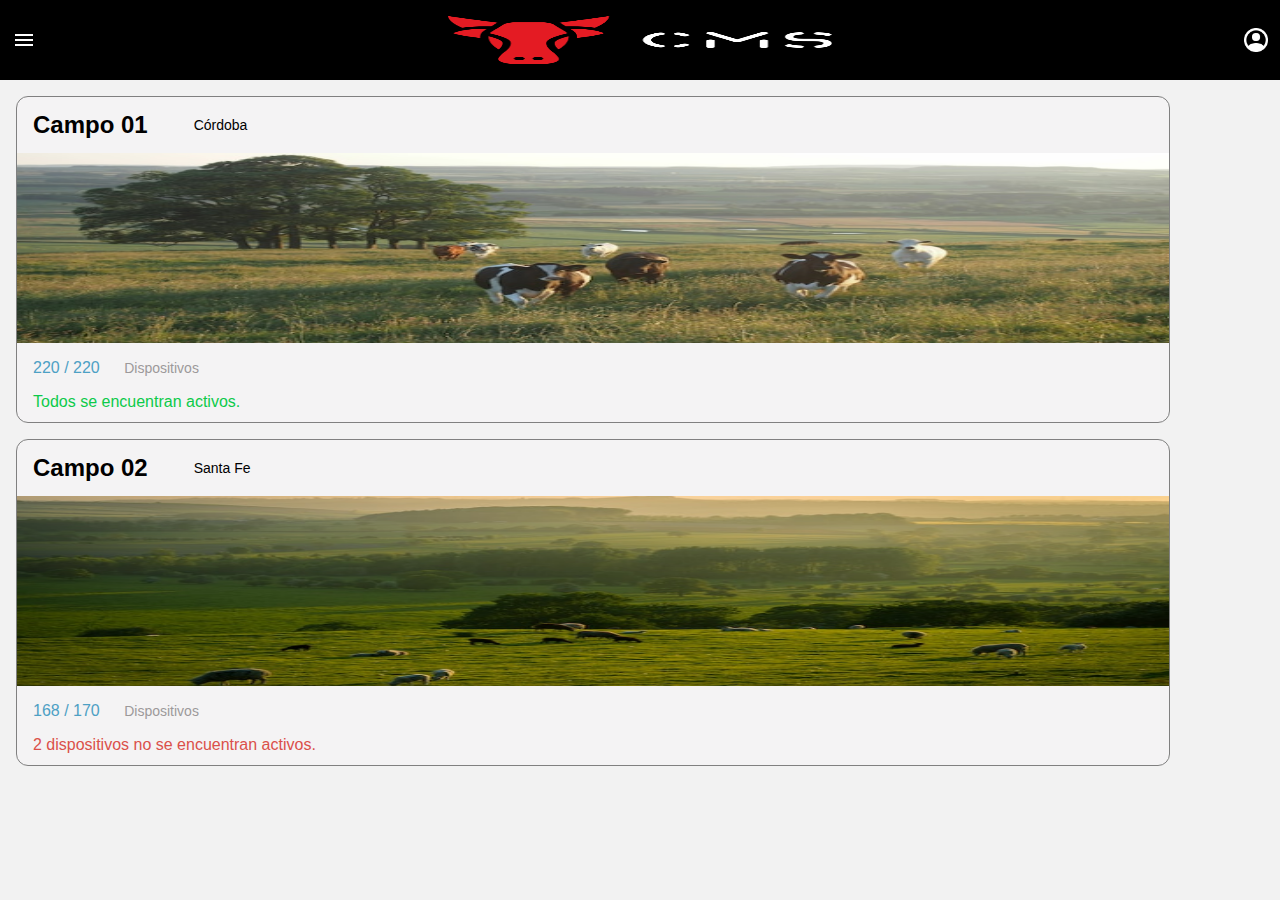
<file: index.html>
<!DOCTYPE html>
    <html lang="es">
    <head>
        <meta charset="UTF-8">
        <meta name="viewport" content="width=device-width, initial-scale=1.0">
        <title>CMS</title>
        <link rel="stylesheet" href="./css/style.css">
        <script src="./js/app.js"></script>
    </head>
    <body>
        <header>
            <img src="./img/burger.png" alt="menu">
            <img class="logo" src="./img/logo.png" alt="logo">
            <img src="./img/person.png" alt="person">
        </header>
        <div class="cardCampo" id="cardCampo1">
            <div class="headCard">
                <h2>Campo 01</h2>
                <span>Córdoba</span>
            </div>
            <img src="./img/card1.png" alt="imgCampo1">
            <div class="txtDisp">
                <span class="cantidad">220 / 220</span>
                <span class="dispo">Dispositivos</span>
                <p class="conectados">Todos se encuentran activos.</p>
            </div>
        </div>
        <div class="cardCampo" id="cardCampo2">
            <div class="headCard" >
                <h2>Campo 02</h2>
                <span>Santa Fe</span>
            </div>
            <img src="./img/card2.png" alt="imgCampo2">
            <div class="txtDisp">
                <span class="cantidad">168 / 170</span>
                <span class="dispo">Dispositivos</span>
                <p class="noConectados">2 dispositivos no se encuentran activos.</p>
            </div>
        </div>
    </body>
</html>
</file>
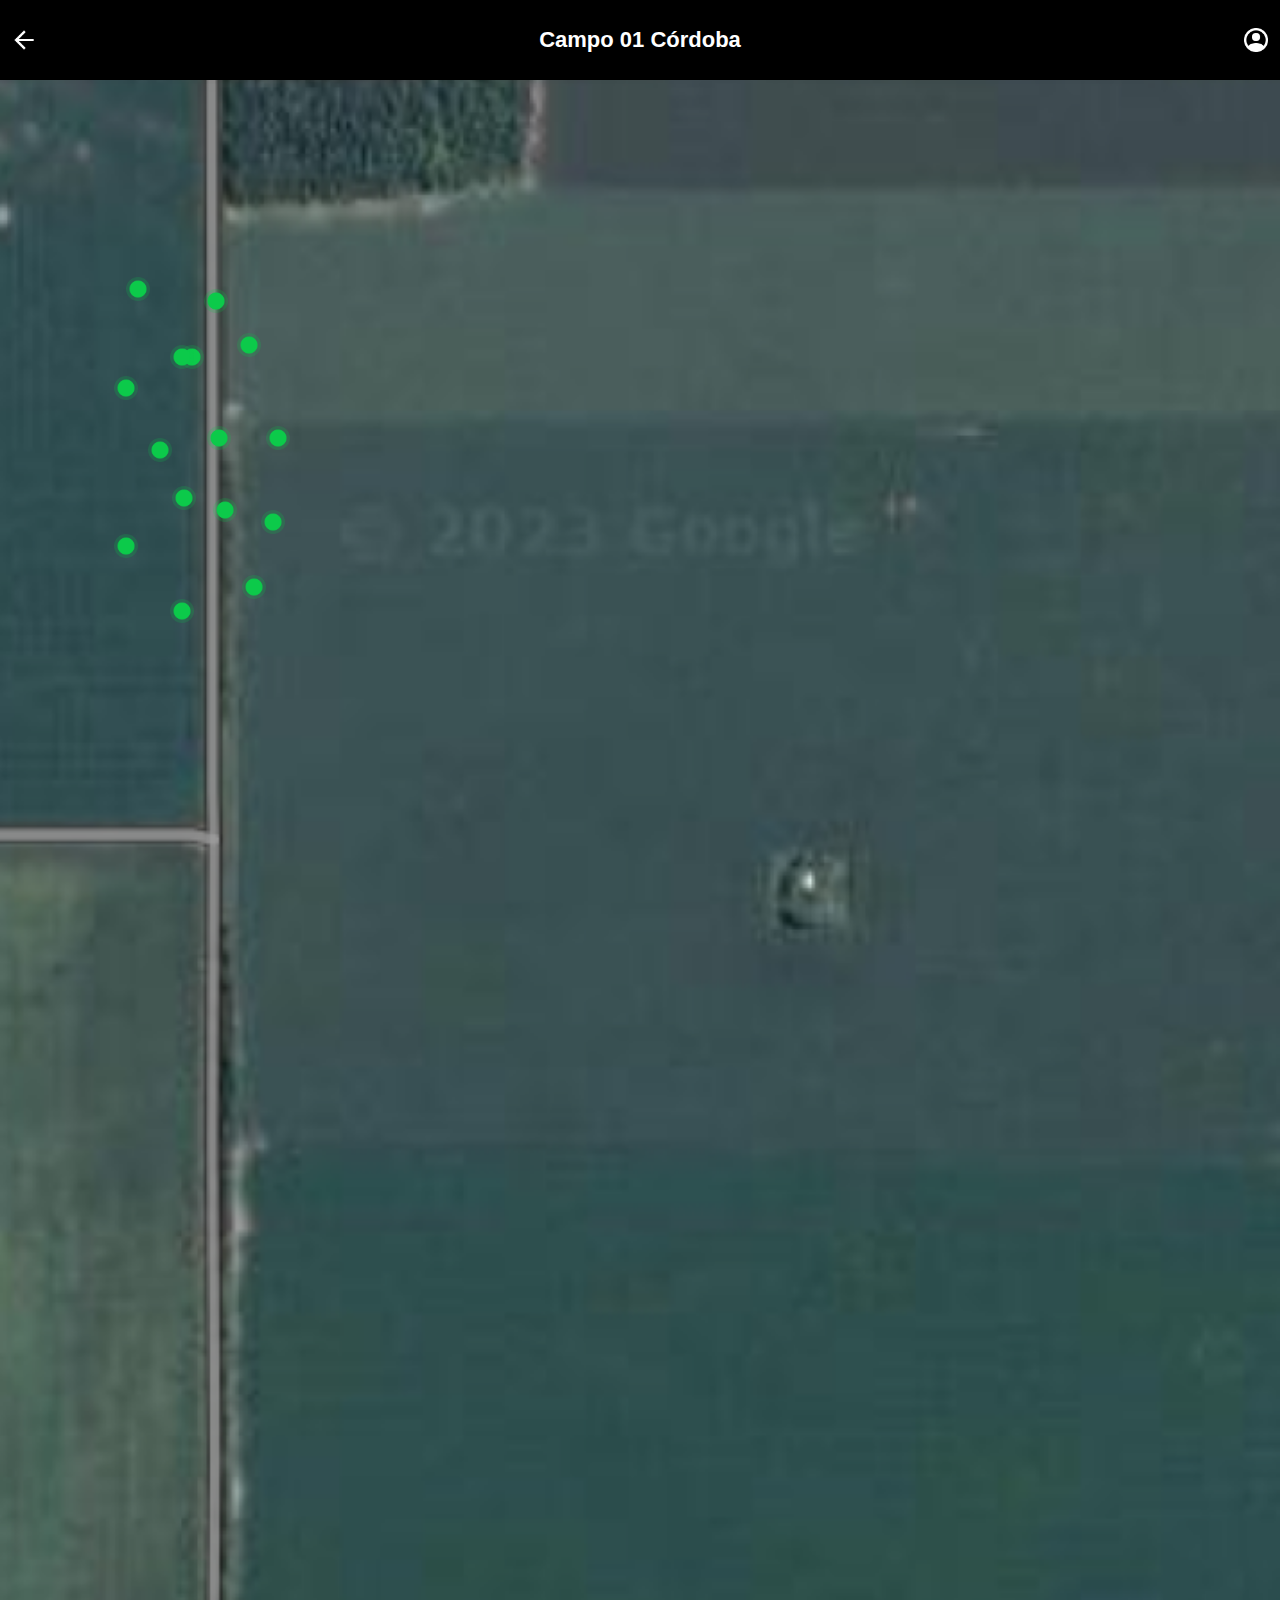
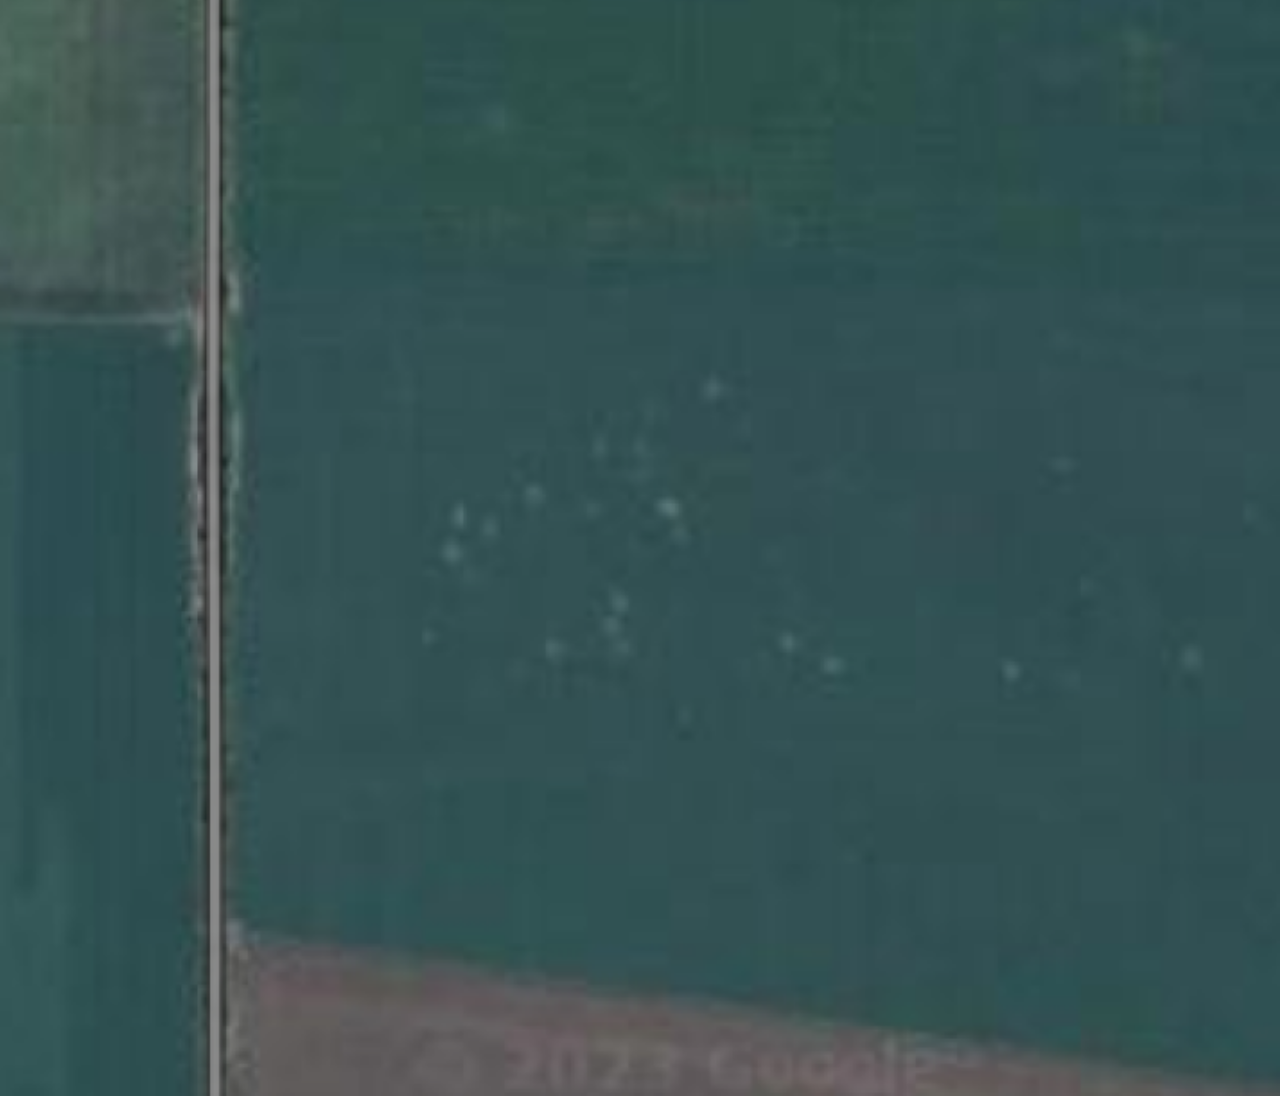
<file: pages/campo1.html>
<!DOCTYPE html>
    <html lang="es">
    <head>
        <meta charset="UTF-8">
        <meta name="viewport" content="width=device-width, initial-scale=1.0">
        <link rel="stylesheet" href="../css/styleCmp01.css">
        <script src="../js/campo1.js"></script>
        <title>Campo 1</title>
    </head>
    <body>
        <header>
            <img id="btnBack" src="../img/back.png" alt="menu">
            <h1>Campo 01 Córdoba</h1>
            <img src="../img/person.png" alt="person">
        </header>
        <div class="campo">
            <img src="../img/campo01.png" alt="campo">
        </div>
        <section>
            <img class="ptoVerde1" src="../img/verde.png" alt="verde">
            <img class="ptoVerde2" src="../img/verde.png" alt="verde">
            <img class="ptoVerde3" src="../img/verde.png" alt="verde">
            <img class="ptoVerde4" src="../img/verde.png" alt="verde">
            <img class="ptoVerde5" src="../img/verde.png" alt="verde">
            <img class="ptoVerde6" src="../img/verde.png" alt="verde">
            <img class="ptoVerde7" src="../img/verde.png" alt="verde">
            <img class="ptoVerde8" src="../img/verde.png" alt="verde">
            <img class="ptoVerde9" src="../img/verde.png" alt="verde">
            <img class="ptoVerde10" src="../img/verde.png" alt="verde">
            <img class="ptoVerde11" src="../img/verde.png" alt="verde">
            <img class="ptoVerde12" src="../img/verde.png" alt="verde">
            <img class="ptoVerde13" src="../img/verde.png" alt="verde">
            <img class="ptoVerde14" src="../img/verde.png" alt="verde">
            <img class="ptoVerde15" src="../img/verde.png" alt="verde">
        </section>
    </body>
</html>
</file>
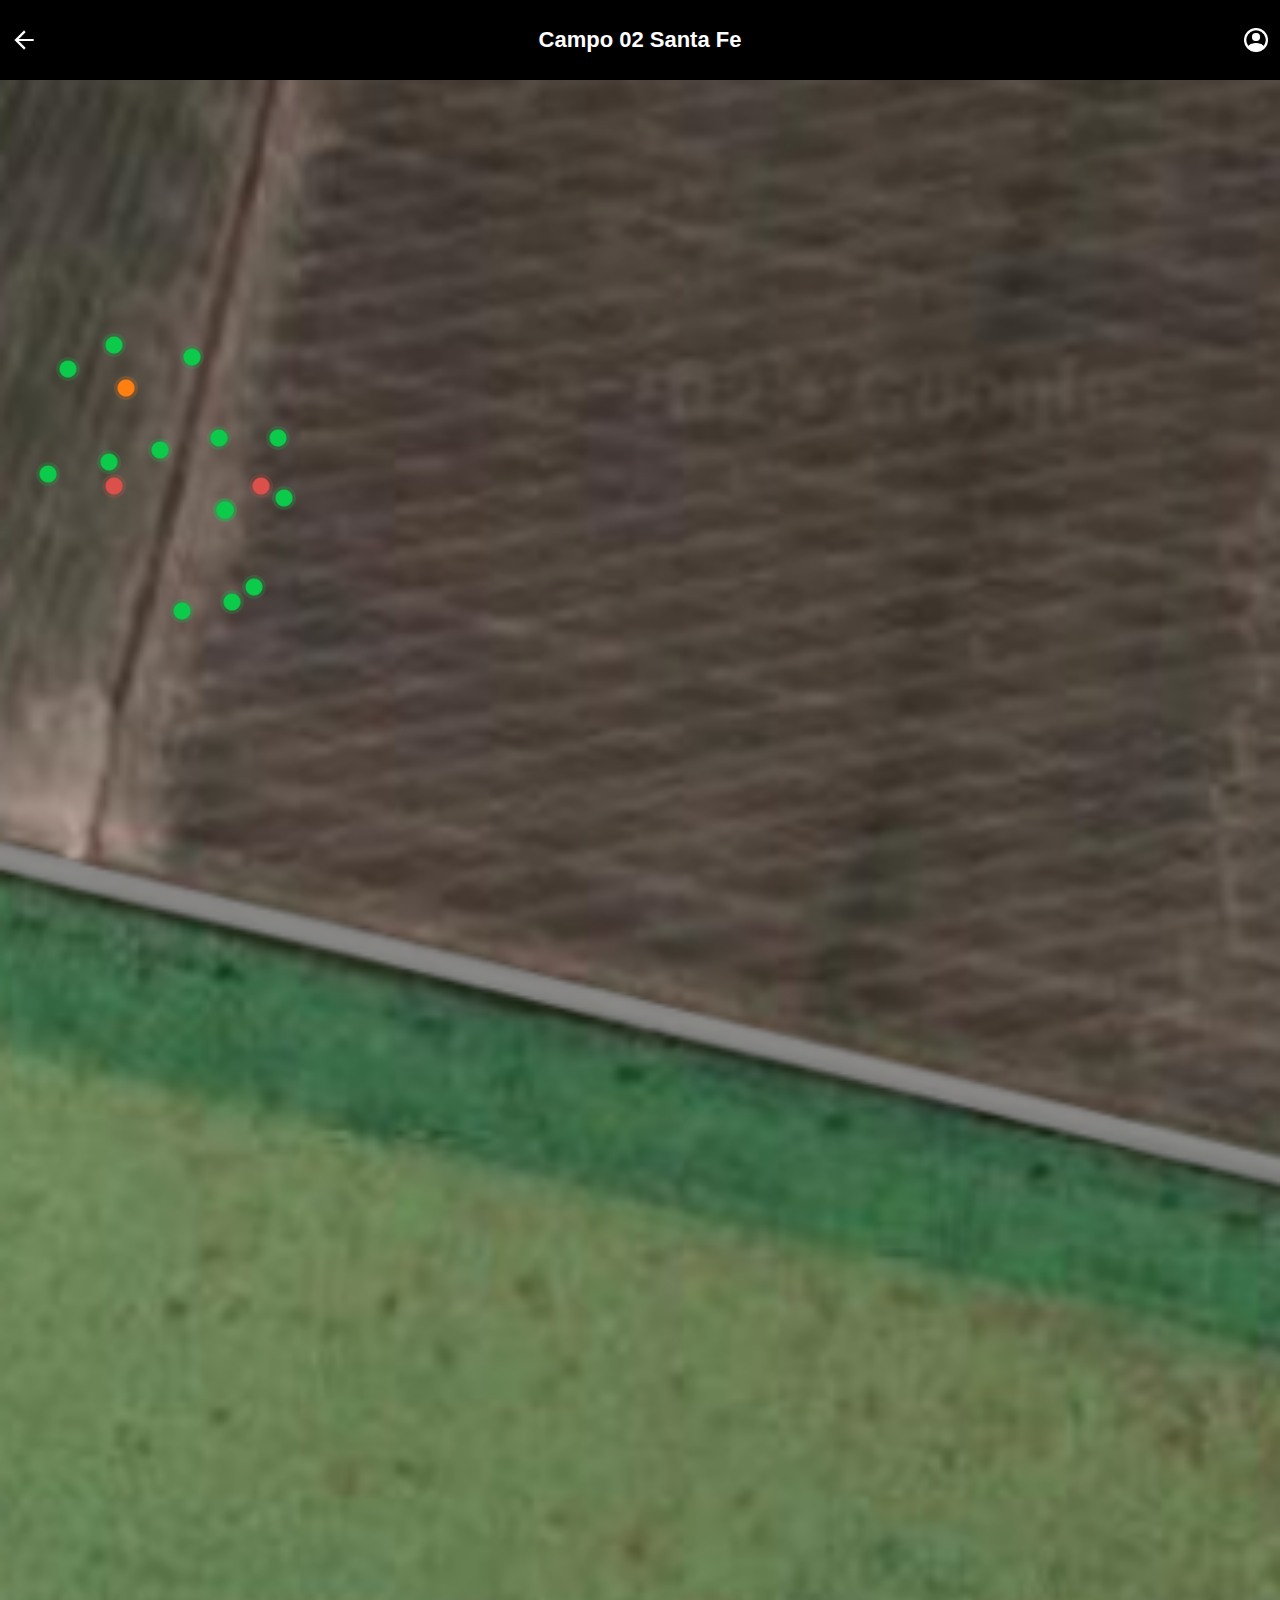
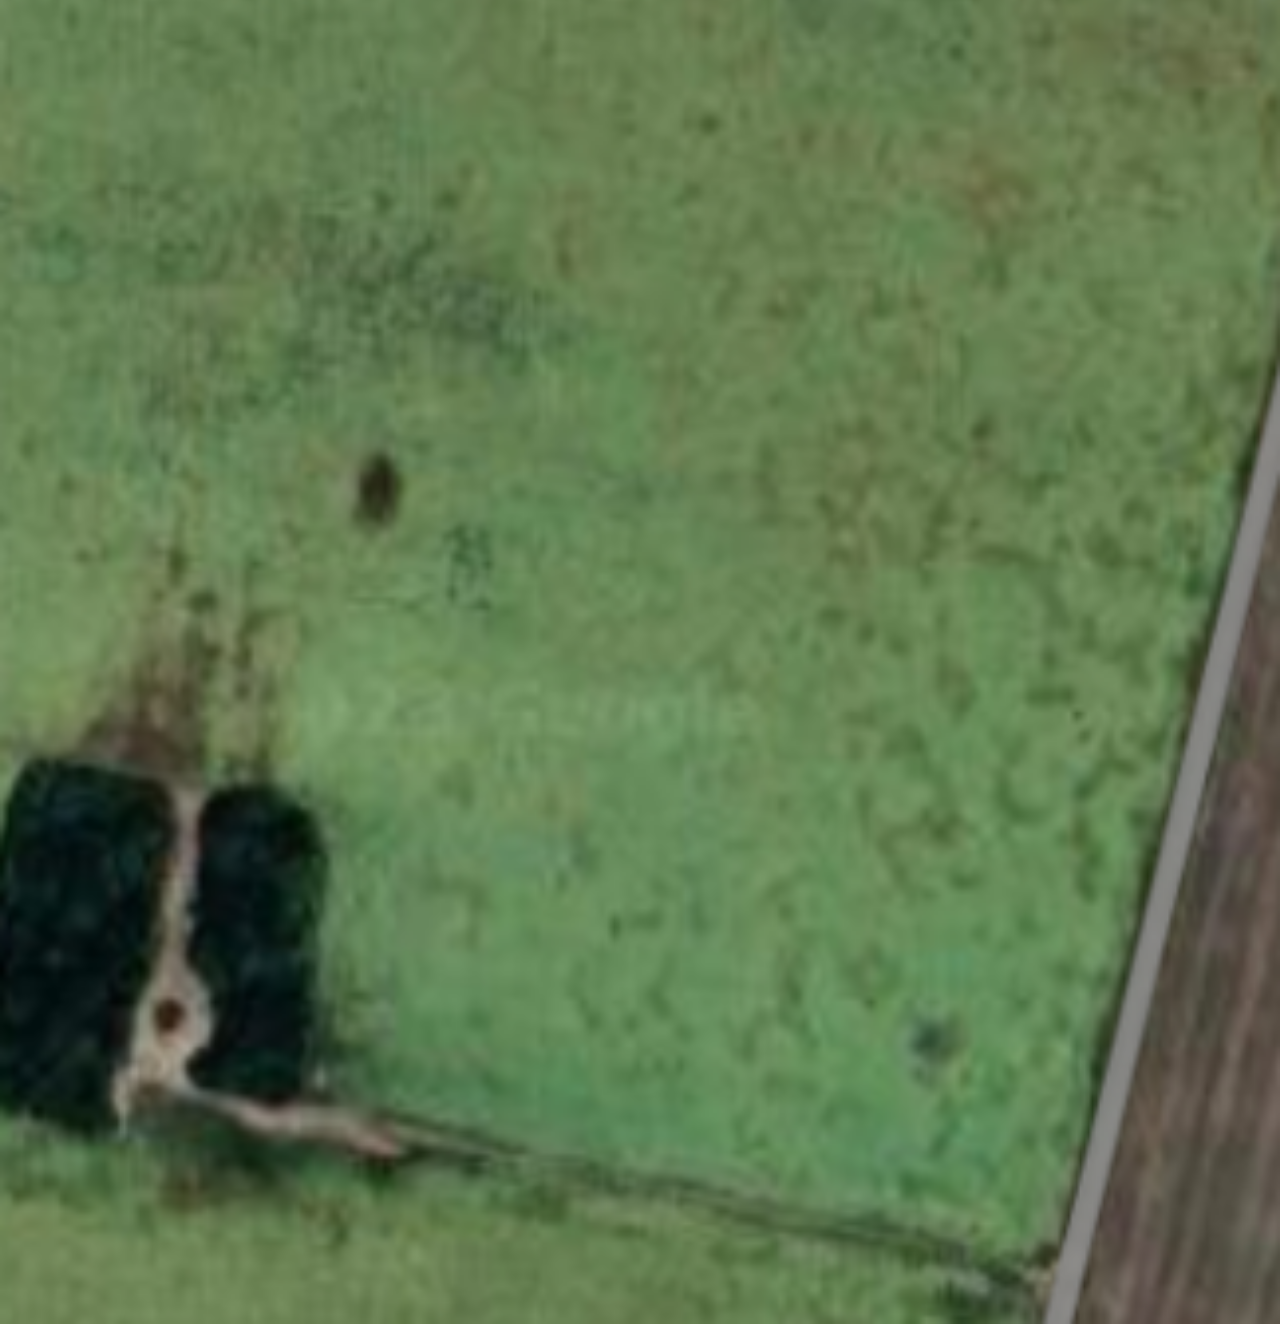
<file: pages/campo2.html>
<!DOCTYPE html>
    <html lang="es">
    <head>
        <meta charset="UTF-8">
        <meta name="viewport" content="width=device-width, initial-scale=1.0">
        <link rel="stylesheet" href="../css/styleCampo02.css">
        <script src="../js/campo2.js"></script>
        <title>Campo 2</title>
    </head>
    <body>
        <header>
            <img id="btnBack" src="../img/back.png" alt="menu">
            <h1>Campo 02 Santa Fe</h1>
            <img src="../img/person.png" alt="person">
        </header>
        <div class="campo">
            <img src="../img/campo02.png" alt="campo">
        </div>
        <section>
            <img class="ptoVerde1" src="../img/verde.png" alt="verde">
            <img class="ptoVerde2" src="../img/verde.png" alt="verde">
            <img class="ptoVerde3" src="../img/verde.png" alt="verde">
            <img class="ptoVerde4" id="btnImgNaranja" src="../img/naranja.png" alt="verde">
            <img class="ptoVerde5" src="../img/verde.png" alt="verde">
            <img class="ptoVerde6" src="../img/rojo.png" alt="verde">
            <img class="ptoVerde7" src="../img/verde.png" alt="verde">
            <img class="ptoVerde8" src="../img/verde.png" alt="verde">
            <img class="ptoVerde9" src="../img/verde.png" alt="verde">
            <img class="ptoVerde10" src="../img/rojo.png" alt="verde">
            <img class="ptoVerde11" src="../img/verde.png" alt="verde">
            <img class="ptoVerde12" src="../img/verde.png" alt="verde">
            <img class="ptoVerde13" src="../img/verde.png" alt="verde">
            <img class="ptoVerde14" src="../img/verde.png" alt="verde">
            <img class="ptoVerde15" src="../img/verde.png" alt="verde">
            <img class="ptoVerde16" src="../img/verde.png" alt="verde">
            <img class="ptoVerde17" src="../img/verde.png" alt="verde">
        </section>
        <img class="popup oculto" id="popup" src="../img/temp.png" alt="temp">
    </body>
</html>
</file>
<file: css/style.css>
h1 {
    text-align: center;
    color: white;
    font-size: 22px;
}
.logo {
    width: 30%;
}
header {
    display: flex;
    justify-content: space-between;
    background-color: black;
    align-items: center;
    height: 80px;
}
header img {
    width: 48px;
    height: 48px;
}
body {
    font-family: Arial, Helvetica, sans-serif;
    background-color: #F2F2F2;
    margin: 0;
}
.cardCampo {
    height: 325px;
    width: 90%;
    border-radius: 12px;
    border: 1px solid;
    border-color: gray;
    margin: 16px;
    background-color:#fffbfe34;
}
.cardCampo h2 {
    padding: 16px;
}
.cardCampo img{
    width: 100%;
    max-height: 190px;
}
.headCard {
    display: flex;
    align-items: center;
    height: 56px;
    font-size: 16px;
}
.headCard span {
    font-size: 14px;
    margin-left: 30px;
}
.txtDisp {
    margin-top: 12px;
}
.cantidad {
    margin-left: 16px;
    font-size: 16px;
    color: #4DA0C4;
}
.dispo {
    margin-left: 20px;
    font-size: 14px;
    color: #9C999A;
}
.conectados {
    margin-left: 16px;
    color: #0CCA4A;
}
.noConectados {
    margin-left: 16px;
    color: #DB504A;
}
</file>
<file: css/styleCmp01.css>
header {
    display: flex;
    justify-content: space-between;
    background-color: black;
    align-items: center;
    height: 80px;
    width: 100%;
}
body {
    margin: 0;
    font-family: Arial, Helvetica, sans-serif;
}
header img {
    width: 48px;
    height: 48px;
}
h1 {
    text-align: center;
    color: white;
    font-size: 22px;
}
.campo img {
    width: 100%;
    height: 100%;
}
section img {
    position:absolute;
    height:24px;
    width:24px;
    z-index: 1;
}
.ptoVerde1 {
    top: 277px;
    left : 126px;
}
.ptoVerde2 {
    top: 289px;
    left : 204px;
}
.ptoVerde3 {
    top: 333px;
    left : 237px;
}
.ptoVerde4 {
    top: 345px;
    left : 180px;
}
.ptoVerde5 {
    top: 345px;
    left : 170px;
}
.ptoVerde6 {
    top: 376px;
    left : 114px;
}
.ptoVerde7 {
    top: 438px;
    left : 148px;
}
.ptoVerde8 {
    top: 426px;
    left : 207px;
}
.ptoVerde9 {
    top: 426px;
    left : 266px;
}
.ptoVerde10 {
    top: 486px;
    left : 172px;
}
.ptoVerde11 {
    top: 510px;
    left : 261px;
}
.ptoVerde12 {
    top: 534px;
    left : 114px;
}
.ptoVerde13 {
    top: 599px;
    left : 170px;
}
.ptoVerde14 {
    top: 575px;
    left : 242px;
}
.ptoVerde15 {
    top: 498px;
    left : 213px;
}
</file>
<file: css/styleCampo02.css>
header {
    display: flex;
    justify-content: space-between;
    background-color: black;
    align-items: center;
    height: 80px;
    width: 100%;
}
body {
    margin: 0;
    font-family: Arial, Helvetica, sans-serif;
}
header img {
    width: 48px;
    height: 48px;
}
h1 {
    text-align: center;
    color: white;
    font-size: 22px;
}
.campo img {
    width: 100%;
    height: 100%;
}
section img {
    position:absolute;
    height:24px;
    width:24px;
    z-index: 1;
}
.ptoVerde1 {
    top: 357px;
    left : 56px;
}
.ptoVerde2 {
    top: 333px;
    left : 102px;
}
.ptoVerde3 {
    top: 345px;
    left : 180px;
}
.ptoVerde4 {
    top: 376px;
    left : 114px;
}
.ptoVerde5 {
    top: 462px;
    left : 36px;
}
.ptoVerde6 {
    top: 474px;
    left : 102px;
}
.ptoVerde7 {
    top: 438px;
    left : 148px;
}
.ptoVerde8 {
    top: 426px;
    left : 207px;
}
.ptoVerde9 {
    top: 426px;
    left : 266px;
}
.ptoVerde11 {
    top: 498px;
    left : 213px;
}
.ptoVerde10 {
    top: 474px;
    left : 249px;
}
.ptoVerde12 {
    top: 486px;
    left : 272px;
}
.ptoVerde13 {
    top: 599px;
    left : 170px;
}
.ptoVerde14 {
    top: 575px;
    left : 242px;
}
.ptoVerde15 {
    top: 498px;
    left : 213px;
}
.ptoVerde16 {
    top: 590px;
    left : 220px;
}
.ptoVerde17 {
    top: 450px;
    left : 97px;
}
.popup {
    position:absolute;
    height:36px;
    width:80px;
    z-index: 2;
    top: 344px;
    left : 86px;
}
.oculto {
    display: none;
}
</file>
